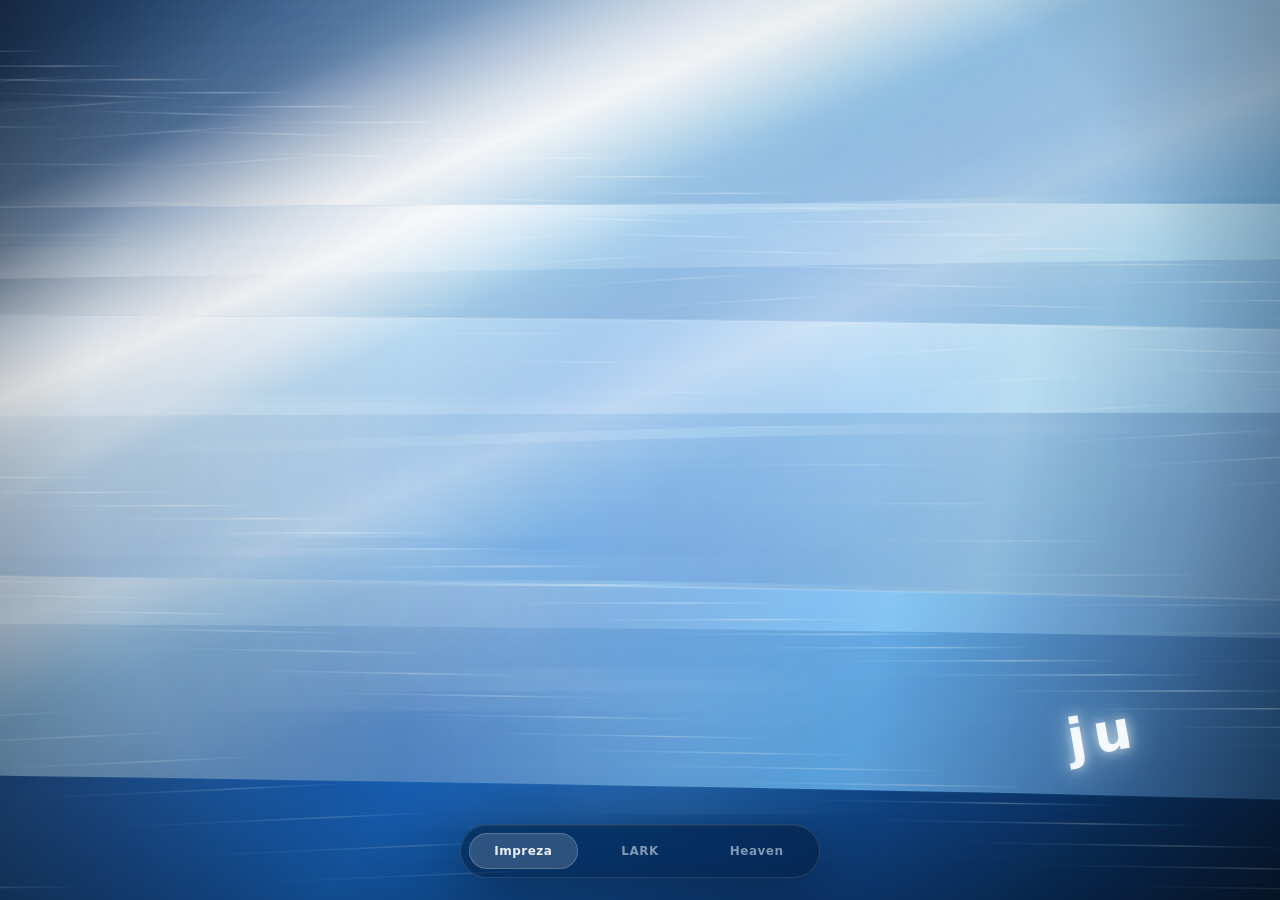
<file: index.html>
<!doctype html>
<html lang="ja">
  <head>
    <meta charset="UTF-8" />
    <meta
      name="viewport"
      content="width=device-width, initial-scale=1, viewport-fit=cover"
    />
    <title>Waterfall for juju 2026</title>
    <link rel="stylesheet" href="./style.css" />

    <!-- favicon 関連 -->
    <link
      rel="apple-touch-icon"
      sizes="180x180"
      href="images/apple-touch-icon.png"
    />
    <link
      rel="icon"
      type="image/png"
      sizes="32x32"
      href="images/favicon-32x32.png"
    />
    <link
      rel="icon"
      type="image/png"
      sizes="16x16"
      href="images/favicon-16x16.png"
    />
    <!-- fallback 用 -->
    <link rel="icon" href="images/favicon.ico" />
  </head>
  <body>
    <div class="app-shell">
      <iframe
        id="design-frame"
        class="design-frame"
        title="waterfall-for-juju-2026 design viewer"
        src="./designs/impreza/index.html"
        loading="eager"
        allow="fullscreen"
      ></iframe>

      <nav class="design-switcher" aria-label="Design switcher">
        <button
          class="design-tab is-active"
          type="button"
          data-design="impreza"
          aria-pressed="true"
        >
          Impreza
        </button>

        <button
          class="design-tab"
          type="button"
          data-design="lark"
          aria-pressed="false"
        >
          LARK
        </button>

        <button
          class="design-tab"
          type="button"
          data-design="heaven"
          aria-pressed="false"
        >
          Heaven
        </button>
      </nav>
    </div>

    <script src="./script.js"></script>
  </body>
</html>
</file>
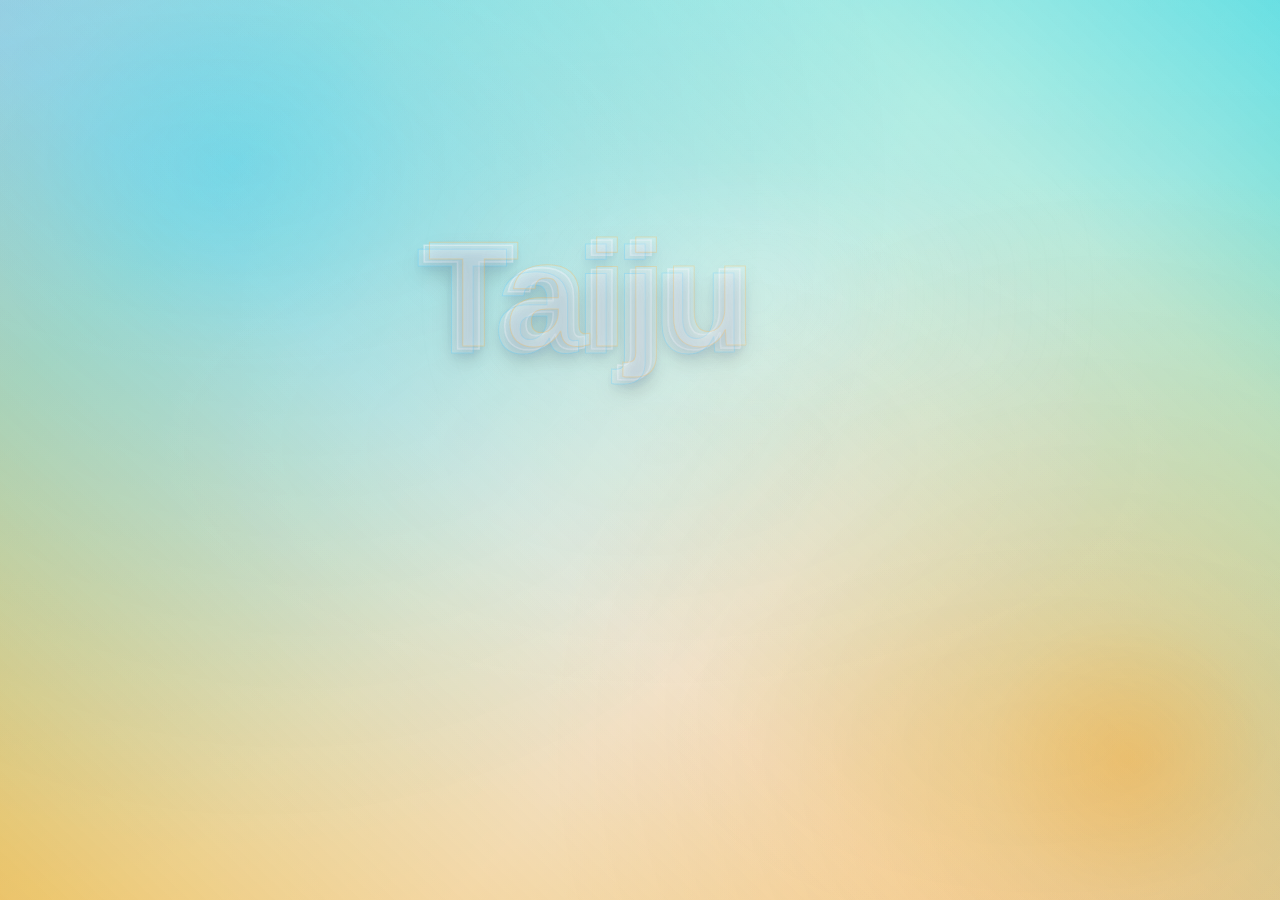
<file: designs/heaven/index.html>
<!doctype html>
<html lang="ja">
  <head>
    <meta charset="UTF-8" />
    <meta
      name="viewport"
      content="width=device-width, initial-scale=1, viewport-fit=cover, maximum-scale=1"
    />
    <title>Heaven / waterfall-for-juju-2026</title>
    <link rel="stylesheet" href="./style.css" />
  </head>
  <body>
    <main
      class="heaven-scene"
      aria-label="Heaven gradient design with Taiju typography"
    >
      <canvas id="heaven-canvas" aria-hidden="true"></canvas>

      <div class="heaven-overlay" aria-hidden="true">
        <div class="scene-vignette"></div>
        <div class="scene-grain"></div>

        <div class="title-wrap">
          <div class="title-backdrop"></div>
          <div class="title-mark" data-text="Taiju">Taiju</div>
        </div>
      </div>

      <button
        id="motion-permission-button"
        class="motion-permission-button"
        type="button"
        aria-label="Enable tilt motion"
      >
        tilt
      </button>
    </main>

    <script src="./script.js"></script>
  </body>
</html>
</file>
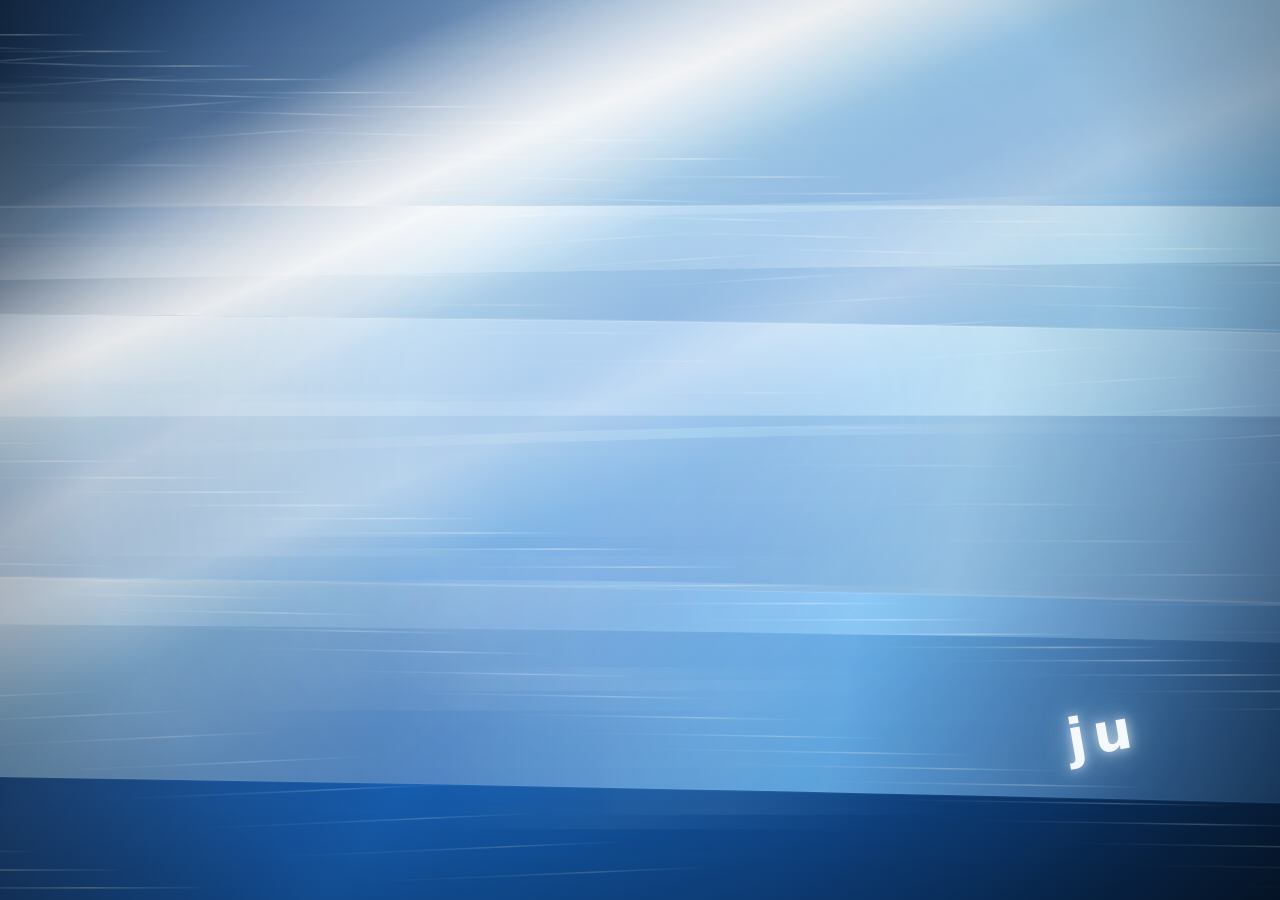
<file: designs/impreza/index.html>
<!doctype html>
<html lang="ja">
  <head>
    <meta charset="UTF-8" />
    <meta
      name="viewport"
      content="width=device-width, initial-scale=1, viewport-fit=cover, maximum-scale=1"
    />
    <title>Impreza / waterfall-for-juju-2026</title>
    <link rel="stylesheet" href="./style.css" />
  </head>
  <body>
    <main
      class="impreza-scene"
      aria-label="Abstract metallic blue body surface design"
    >
      <canvas id="impreza-canvas" aria-hidden="true"></canvas>

      <div class="impreza-overlay" aria-hidden="true">
        <div class="edge-vignette"></div>
        <div class="top-gloss"></div>
        <div class="grain-layer"></div>
        <div class="hidden-ju">ju</div>
      </div>

      <button
        id="motion-permission-button"
        class="motion-permission-button"
        type="button"
        aria-label="Enable tilt motion"
      >
        tilt
      </button>
    </main>

    <script src="./script.js"></script>
  </body>
</html>
</file>
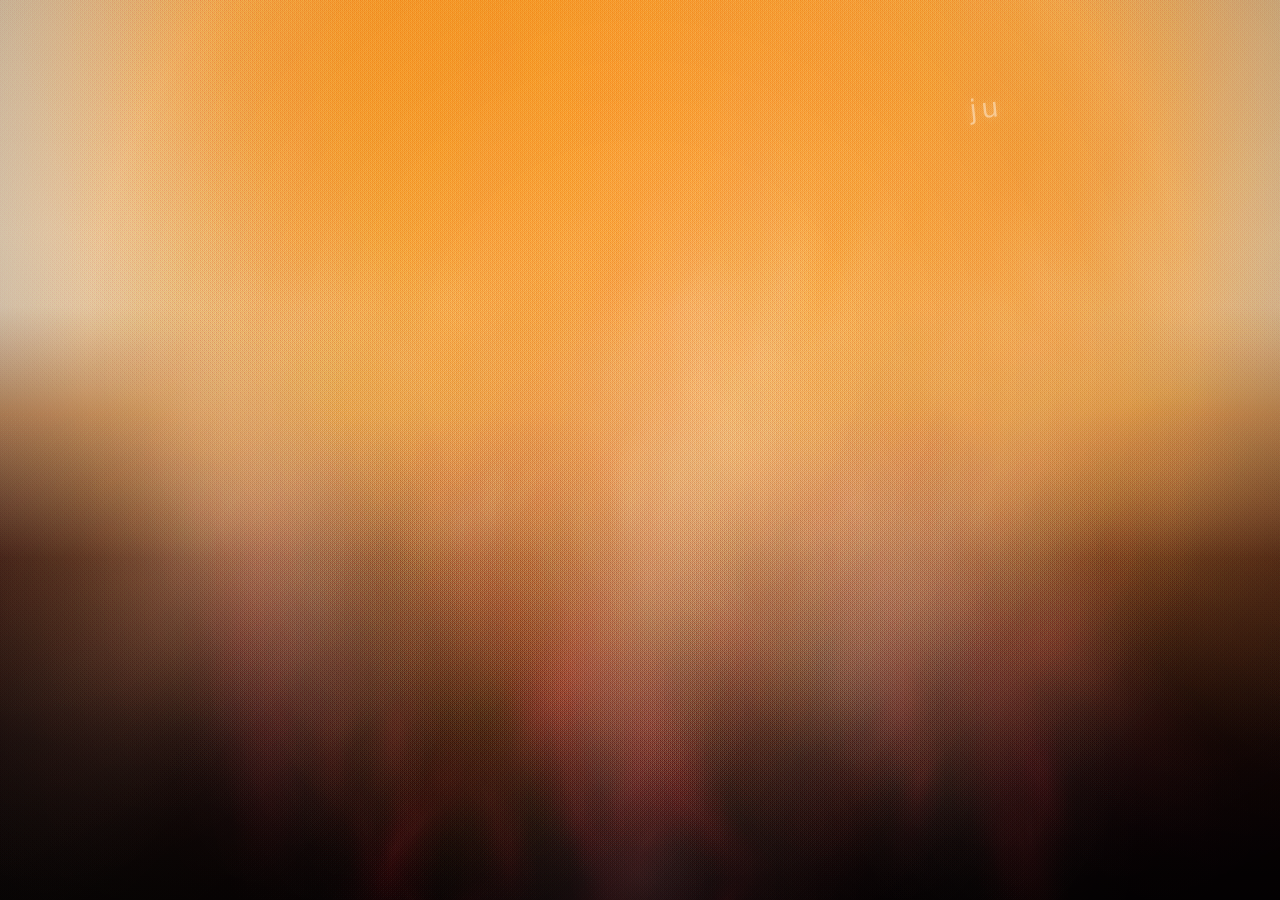
<file: designs/lark/index.html>
<!doctype html>
<html lang="ja">
  <head>
    <meta charset="UTF-8" />
    <meta
      name="viewport"
      content="width=device-width, initial-scale=1, viewport-fit=cover, maximum-scale=1"
    />
    <title>Lark / waterfall-for-juju-2026</title>
    <link rel="stylesheet" href="./style.css" />
  </head>
  <body>
    <main
      class="lark-scene"
      aria-label="Abstract color smoke design inspired by LARK Classic Mild"
    >
      <canvas id="lark-canvas" aria-hidden="true"></canvas>

      <div class="lark-overlay" aria-hidden="true">
        <div class="scene-vignette"></div>
        <div class="scene-grain"></div>
        <div class="hidden-ju">ju</div>
      </div>

      <button
        id="motion-permission-button"
        class="motion-permission-button"
        type="button"
        aria-label="Enable tilt motion"
      >
        tilt
      </button>
    </main>

    <script src="./script.js"></script>
  </body>
</html>
</file>
<file: style.css>
:root {
  color-scheme: dark;
  --bg: #03060b;
  --panel: rgba(10, 15, 22, 0.44);
  --panel-border: rgba(255, 255, 255, 0.12);
  --panel-shadow: rgba(0, 0, 0, 0.38);
  --text: rgba(246, 250, 255, 0.94);
  --text-muted: rgba(246, 250, 255, 0.52);
  --active-bg: rgba(255, 255, 255, 0.16);
  --active-border: rgba(255, 255, 255, 0.2);
}

* {
  box-sizing: border-box;
}

html,
body {
  width: 100%;
  height: 100%;
  margin: 0;
  overflow: hidden;
  background:
    radial-gradient(
      circle at 50% 12%,
      rgba(97, 187, 255, 0.12),
      transparent 28%
    ),
    radial-gradient(
      circle at 20% 80%,
      rgba(255, 142, 61, 0.05),
      transparent 22%
    ),
    linear-gradient(180deg, #02050a 0%, #03060b 100%);
  font-family:
    Inter,
    system-ui,
    -apple-system,
    BlinkMacSystemFont,
    "Segoe UI",
    sans-serif;
}

body {
  color: var(--text);
}

button {
  font: inherit;
}

.app-shell {
  position: relative;
  width: 100%;
  height: 100%;
}

.design-frame {
  display: block;
  width: 100%;
  height: 100%;
  border: 0;
  background: #000;
}

.design-switcher {
  position: fixed;
  left: 50%;
  bottom: max(18px, env(safe-area-inset-bottom, 0px) + 10px);
  z-index: 20;
  display: flex;
  gap: 8px;
  align-items: center;
  justify-content: center;
  width: min(94vw, 420px);
  padding: 8px;
  border: 1px solid var(--panel-border);
  border-radius: 999px;
  background: var(--panel);
  box-shadow:
    0 18px 60px var(--panel-shadow),
    inset 0 1px 0 rgba(255, 255, 255, 0.06);
  backdrop-filter: blur(18px) saturate(135%);
  -webkit-backdrop-filter: blur(18px) saturate(135%);
  transform: translateX(-50%);
}

.design-tab {
  flex: 1;
  min-width: 0;
  padding: 10px 12px;
  border: 1px solid transparent;
  border-radius: 999px;
  background: transparent;
  color: var(--text-muted);
  font-size: 12px;
  font-weight: 600;
  letter-spacing: 0.04em;
  cursor: pointer;
  transition:
    color 180ms ease,
    background-color 180ms ease,
    border-color 180ms ease,
    transform 180ms ease,
    opacity 180ms ease;
}

.design-tab:active {
  transform: translateY(1px) scale(0.99);
}

.design-tab.is-active {
  border-color: var(--active-border);
  background: var(--active-bg);
  color: var(--text);
}

.design-tab.is-disabled {
  opacity: 0.42;
  cursor: default;
}

@media (min-width: 768px) {
  .design-switcher {
    width: auto;
    min-width: 360px;
    bottom: 22px;
  }

  .design-tab {
    padding-inline: 16px;
  }
}
</file>
<file: designs/heaven/style.css>
:root {
  color-scheme: light;
  --scene-bg: #e8eef5;
}

* {
  box-sizing: border-box;
  -webkit-tap-highlight-color: transparent;
}

html,
body {
  width: 100%;
  height: 100%;
  margin: 0;
  overflow: hidden;
  background: var(--scene-bg);
}

body {
  touch-action: none;
  overscroll-behavior: none;
  font-family: Inter, "Avenir Next", "Helvetica Neue", Arial, sans-serif;
}

.heaven-scene,
#heaven-canvas,
.heaven-overlay {
  position: absolute;
  inset: 0;
}

.heaven-scene {
  overflow: hidden;
  touch-action: none;
  overscroll-behavior: none;
  background:
    radial-gradient(
      ellipse at 22% 16%,
      rgba(0, 172, 255, 0.28) 0%,
      rgba(0, 172, 255, 0.12) 22%,
      rgba(0, 172, 255, 0) 52%
    ),
    radial-gradient(
      ellipse at 84% 84%,
      rgba(255, 144, 0, 0.32) 0%,
      rgba(255, 144, 0, 0.14) 24%,
      rgba(255, 144, 0, 0) 56%
    ),
    linear-gradient(
      135deg,
      #0b98ea 0%,
      #0ecae0 18%,
      #c4ece5 48%,
      #f0e7d8 62%,
      #f7c160 82%,
      #ef8800 100%
    );
}

#heaven-canvas {
  display: block;
  width: 100%;
  height: 100%;
  touch-action: none;
}

.heaven-overlay {
  pointer-events: none;
}

.scene-vignette {
  position: absolute;
  inset: 0;
  background:
    radial-gradient(
      circle at 50% 38%,
      rgba(255, 255, 255, 0.12),
      rgba(255, 255, 255, 0.03) 28%,
      transparent 62%
    ),
    linear-gradient(
      180deg,
      rgba(255, 255, 255, 0.045),
      transparent 18%,
      transparent 82%,
      rgba(0, 0, 0, 0.06)
    );
  mix-blend-mode: screen;
}

.scene-grain {
  position: absolute;
  inset: 0;
  opacity: 0.014;
  background-image: radial-gradient(
    circle at 1px 1px,
    rgba(0, 0, 0, 0.7) 0.5px,
    transparent 0.72px
  );
  background-size: 5px 5px;
  mix-blend-mode: soft-light;
}

.title-wrap {
  position: absolute;
  left: 58%;
  top: 33%;
  width: min(84vw, 640px);
  transform: translate(-50%, -50%);
}

.title-backdrop {
  position: absolute;
  inset: -3vw -5vw;
  border-radius: 999px;
  background: radial-gradient(
    circle at 52% 50%,
    rgba(255, 255, 255, 0.14),
    rgba(255, 255, 255, 0.04) 42%,
    transparent 80%
  );
  filter: blur(28px);
}

.title-mark {
  position: relative;
  color: rgba(255, 255, 255, 0.025);
  font-family: "Arial Black", "Helvetica Neue", Arial, sans-serif;
  font-size: clamp(72px, 24vw, 150px);
  font-weight: 900;
  font-style: normal;
  line-height: 0.92;
  letter-spacing: -0.018em;
  -webkit-text-stroke: 1.6px rgba(246, 251, 255, 0.46);
  text-shadow:
    0 0 1px rgba(255, 255, 255, 0.2),
    0 4px 10px rgba(84, 126, 195, 0.08),
    0 10px 24px rgba(0, 0, 0, 0.08);
  mix-blend-mode: screen;
}

.title-mark::before,
.title-mark::after {
  content: attr(data-text);
  position: absolute;
  inset: 0;
  pointer-events: none;
  color: transparent;
  -webkit-text-stroke: 1px transparent;
}

.title-mark::before {
  transform: translate(-0.04em, 0.025em);
  -webkit-text-stroke: 1px rgba(95, 205, 255, 0.34);
  filter: blur(0.25px);
}

.title-mark::after {
  transform: translate(0.036em, -0.022em);
  -webkit-text-stroke: 1px rgba(255, 180, 70, 0.3);
  filter: blur(0.35px);
}

.motion-permission-button {
  position: absolute;
  top: max(14px, env(safe-area-inset-top, 0px) + 6px);
  right: 14px;
  z-index: 5;
  display: none;
  padding: 7px 10px;
  border: 1px solid rgba(255, 255, 255, 0.28);
  border-radius: 999px;
  background: rgba(255, 255, 255, 0.24);
  color: rgba(255, 255, 255, 0.82);
  font-size: 10px;
  font-weight: 700;
  letter-spacing: 0.12em;
  text-transform: uppercase;
  backdrop-filter: blur(14px);
  -webkit-backdrop-filter: blur(14px);
  pointer-events: auto;
}

.motion-permission-button.is-visible {
  display: inline-flex;
  align-items: center;
  justify-content: center;
}
</file>
<file: designs/impreza/style.css>
:root {
  color-scheme: dark;
  --scene-bg: #041426;
}

* {
  box-sizing: border-box;
  -webkit-tap-highlight-color: transparent;
}

html,
body {
  width: 100%;
  height: 100%;
  margin: 0;
  overflow: hidden;
  background: var(--scene-bg);
}

body {
  touch-action: none;
  overscroll-behavior: none;
  font-family:
    Inter,
    system-ui,
    -apple-system,
    BlinkMacSystemFont,
    "Segoe UI",
    sans-serif;
}

.impreza-scene,
#impreza-canvas,
.impreza-overlay {
  position: absolute;
  inset: 0;
}

.impreza-scene {
  overflow: hidden;
  touch-action: none;
  overscroll-behavior: none;
  background:
    radial-gradient(
      circle at 50% 12%,
      rgba(150, 215, 255, 0.05),
      transparent 20%
    ),
    radial-gradient(
      circle at 84% 26%,
      rgba(255, 148, 78, 0.022),
      transparent 14%
    ),
    linear-gradient(180deg, #071b34 0%, #0a2f60 48%, #05172d 100%);
}

#impreza-canvas {
  display: block;
  width: 100%;
  height: 100%;
  touch-action: none;
}

.impreza-overlay {
  pointer-events: none;
}

.edge-vignette {
  position: absolute;
  inset: 0;
  background:
    radial-gradient(
      circle at 50% 48%,
      transparent 30%,
      rgba(0, 0, 0, 0.07) 70%,
      rgba(0, 0, 0, 0.3) 100%
    ),
    linear-gradient(
      180deg,
      rgba(255, 255, 255, 0.03),
      transparent 12%,
      transparent 88%,
      rgba(0, 0, 0, 0.14)
    );
  mix-blend-mode: multiply;
}

.top-gloss {
  position: absolute;
  inset: 0;
  background:
    linear-gradient(
      180deg,
      rgba(255, 255, 255, 0.09),
      rgba(255, 255, 255, 0.028) 8%,
      rgba(255, 255, 255, 0) 16%
    ),
    radial-gradient(
      circle at 50% 10%,
      rgba(255, 255, 255, 0.06),
      transparent 22%
    );
  mix-blend-mode: screen;
  opacity: 0.34;
}

.grain-layer {
  position: absolute;
  inset: 0;
  opacity: 0.038;
  background-image: radial-gradient(
    circle at 1px 1px,
    rgba(255, 255, 255, 0.86) 0.55px,
    transparent 0.74px
  );
  background-size: 4px 4px;
  mix-blend-mode: soft-light;
}

.hidden-ju {
  position: absolute;
  right: 11%;
  bottom: 15%;
  color: rgba(250, 253, 255, 0.94);
  font-size: clamp(28px, 8vw, 54px);
  font-weight: 600;
  letter-spacing: 0.14em;
  transform: rotate(-10deg);
  text-transform: lowercase;
  user-select: none;
  text-shadow:
    0 0 12px rgba(255, 255, 255, 0.68),
    0 0 28px rgba(222, 245, 255, 0.58),
    0 0 62px rgba(138, 220, 255, 0.38);
}

.motion-permission-button {
  position: absolute;
  top: max(14px, env(safe-area-inset-top, 0px) + 6px);
  right: 14px;
  z-index: 5;
  display: none;
  padding: 7px 10px;
  border: 1px solid rgba(255, 255, 255, 0.18);
  border-radius: 999px;
  background: rgba(8, 14, 20, 0.34);
  color: rgba(245, 249, 255, 0.76);
  font-size: 10px;
  font-weight: 700;
  letter-spacing: 0.12em;
  text-transform: uppercase;
  backdrop-filter: blur(14px);
  -webkit-backdrop-filter: blur(14px);
  pointer-events: auto;
}

.motion-permission-button.is-visible {
  display: inline-flex;
  align-items: center;
  justify-content: center;
}
</file>
<file: designs/lark/style.css>
:root {
  color-scheme: dark;
  --scene-bg: #060203;
}

* {
  box-sizing: border-box;
  -webkit-tap-highlight-color: transparent;
}

html,
body {
  width: 100%;
  height: 100%;
  margin: 0;
  overflow: hidden;
  background: var(--scene-bg);
}

body {
  touch-action: none;
  overscroll-behavior: none;
  font-family:
    Inter,
    system-ui,
    -apple-system,
    BlinkMacSystemFont,
    "Segoe UI",
    sans-serif;
}

.lark-scene,
#lark-canvas,
.lark-overlay {
  position: absolute;
  inset: 0;
}

.lark-scene {
  overflow: hidden;
  touch-action: none;
  overscroll-behavior: none;
  background:
    radial-gradient(
      ellipse at 50% 34%,
      rgba(255, 245, 236, 0.22) 0%,
      rgba(255, 240, 226, 0.14) 20%,
      rgba(255, 231, 214, 0.06) 38%,
      rgba(255, 220, 202, 0) 58%
    ),
    linear-gradient(
      180deg,
      #f7f1e8 0%,
      #f6f0e7 5%,
      #f4ede3 10%,
      #f2eadf 16%,
      #eee4d8 22%,
      #e7d9ca 28%,
      #dcc8b7 34%,
      #c8a78e 40%,
      #ad7a5c 48%,
      #8b563f 56%,
      #633123 64%,
      #3a1713 74%,
      #180608 86%,
      #060103 100%
    );
}

#lark-canvas {
  display: block;
  width: 100%;
  height: 100%;
  touch-action: none;
}

.lark-overlay {
  pointer-events: none;
}

.scene-vignette {
  position: absolute;
  inset: 0;
  background:
    radial-gradient(
      circle at 50% 40%,
      transparent 24%,
      rgba(0, 0, 0, 0.035) 66%,
      rgba(0, 0, 0, 0.28) 100%
    ),
    linear-gradient(
      180deg,
      rgba(255, 255, 255, 0.015),
      transparent 18%,
      transparent 82%,
      rgba(0, 0, 0, 0.16)
    );
  mix-blend-mode: multiply;
}

.scene-grain {
  position: absolute;
  inset: 0;
  opacity: 0.001;
  background-image: radial-gradient(
    circle at 1px 1px,
    rgba(255, 255, 255, 0.8) 0.5px,
    transparent 0.72px
  );
  background-size: 6px 6px;
  mix-blend-mode: soft-light;
}

.hidden-ju {
  position: absolute;
  left: 77%;
  top: 12%;
  transform: translate(-50%, -50%) rotate(-6deg);
  color: rgba(255, 251, 246, 0.44);
  font-size: clamp(18px, 4.4vw, 27px);
  font-weight: 500;
  letter-spacing: 0.16em;
  text-transform: lowercase;
  user-select: none;
  mix-blend-mode: screen;
  text-shadow:
    0 0 8px rgba(255, 255, 255, 0.18),
    0 0 16px rgba(255, 248, 240, 0.14),
    0 0 28px rgba(255, 255, 255, 0.08),
    0 0 42px rgba(255, 255, 255, 0.05);
}

.motion-permission-button {
  position: absolute;
  top: max(14px, env(safe-area-inset-top, 0px) + 6px);
  right: 14px;
  z-index: 5;
  display: none;
  padding: 7px 10px;
  border: 1px solid rgba(255, 255, 255, 0.18);
  border-radius: 999px;
  background: rgba(18, 8, 8, 0.34);
  color: rgba(245, 249, 255, 0.76);
  font-size: 10px;
  font-weight: 700;
  letter-spacing: 0.12em;
  text-transform: uppercase;
  backdrop-filter: blur(14px);
  -webkit-backdrop-filter: blur(14px);
  pointer-events: auto;
}

.motion-permission-button.is-visible {
  display: inline-flex;
  align-items: center;
  justify-content: center;
}
</file>
